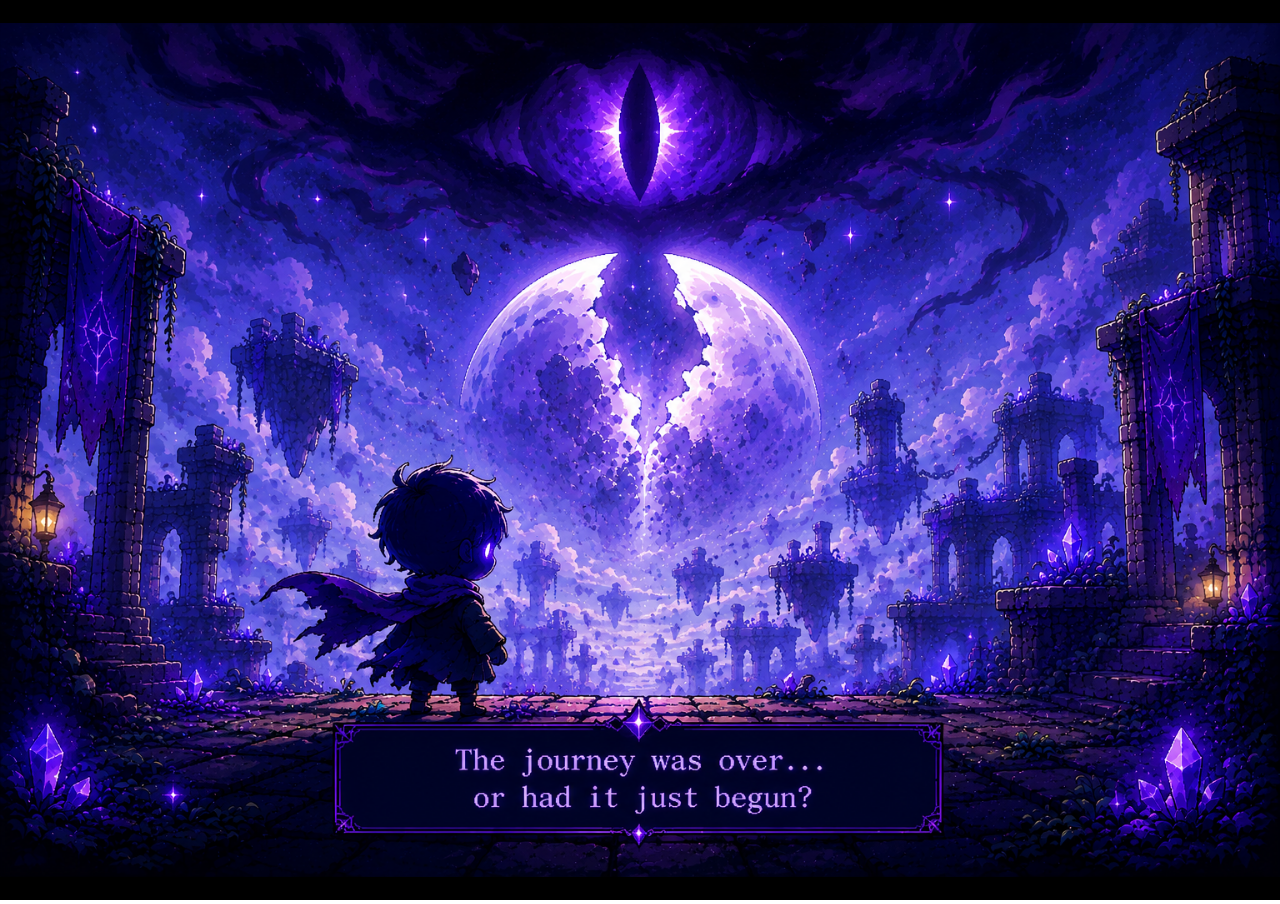
<file: ending.html>
<!DOCTYPE html>
<html>
<head>
    <title>Shadow Hop - The End</title>
    <link rel="stylesheet" href="style.css">
</head>
<body>

<div id="story-screen">
    <img id="story-image" src="assets/endstory4.png">
</div>

<script>
document.body.addEventListener("click", () => {
    window.location.href = "index.html";
});
</script>

</body>
</html>
</file>
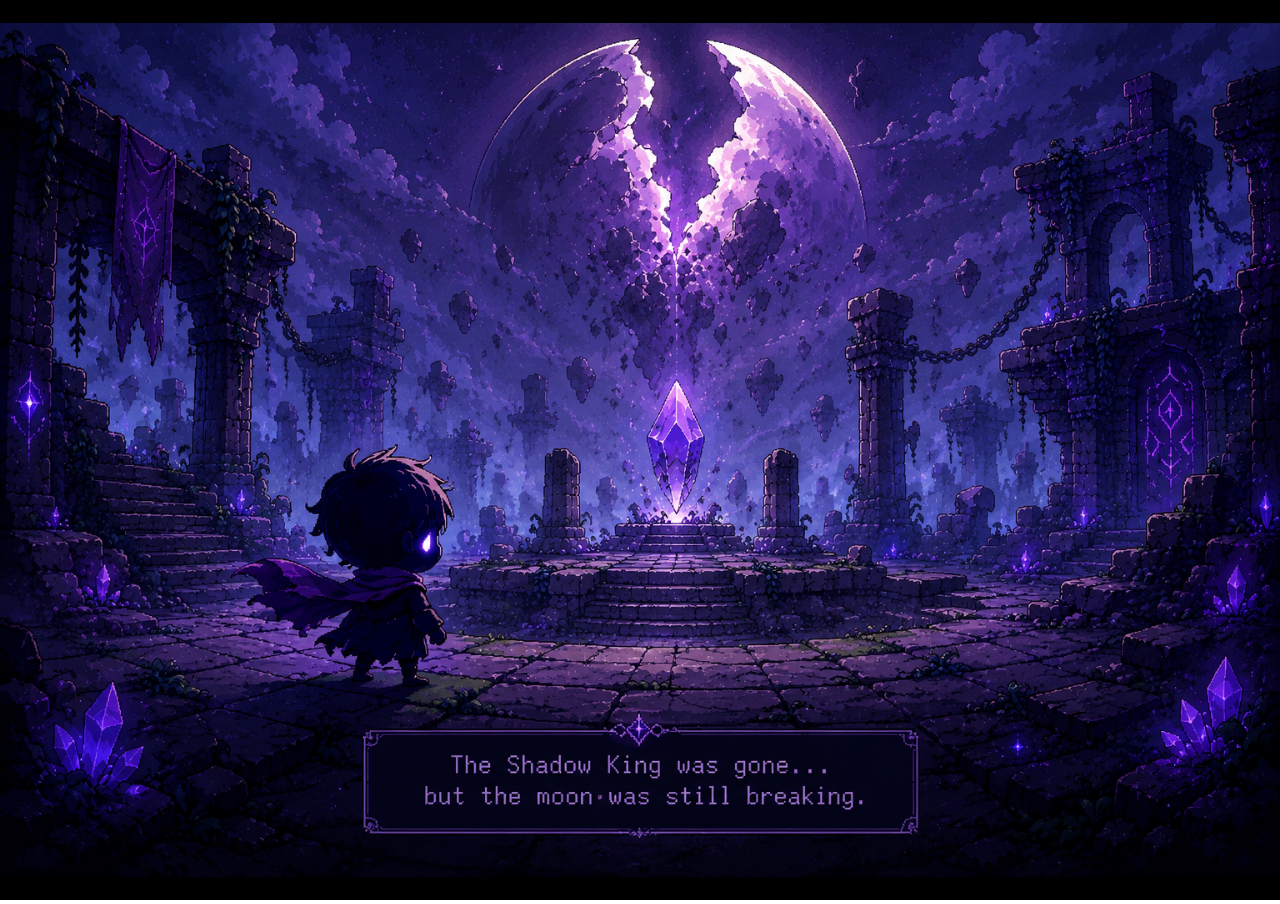
<file: finalstory.html>
<!DOCTYPE html>
<html>
<head>
    <title>Shadow Hop - Final Story</title>
    <link rel="stylesheet" href="style.css">
</head>
<body>

<div id="story-screen">
    <img id="story-image" src="assets/endstory1.png">
</div>
<script>
const storyPages = [
    "assets/endstory1.png",
    "assets/endstory2.png",
    "assets/endstory3.png",
    "assets/endstory4.png"
];

let currentStory = 0;
const storyImage = document.getElementById("story-image");

function showStory() {
    storyImage.classList.add("fade-out");

    setTimeout(() => {
        storyImage.src = storyPages[currentStory];

        storyImage.onload = () => {
            storyImage.classList.remove("fade-out");
            storyImage.classList.add("fade-in");

            setTimeout(() => {
                storyImage.classList.remove("fade-in");
            }, 800);
        };
    }, 800);
}

// first image already shown, so start from second on click
document.body.addEventListener("click", () => {
    currentStory++;

    if(currentStory < storyPages.length){
        showStory();
    } else {
        window.location.href = "ending.html";
    }
});
</script>

</body>
</html>
</file>
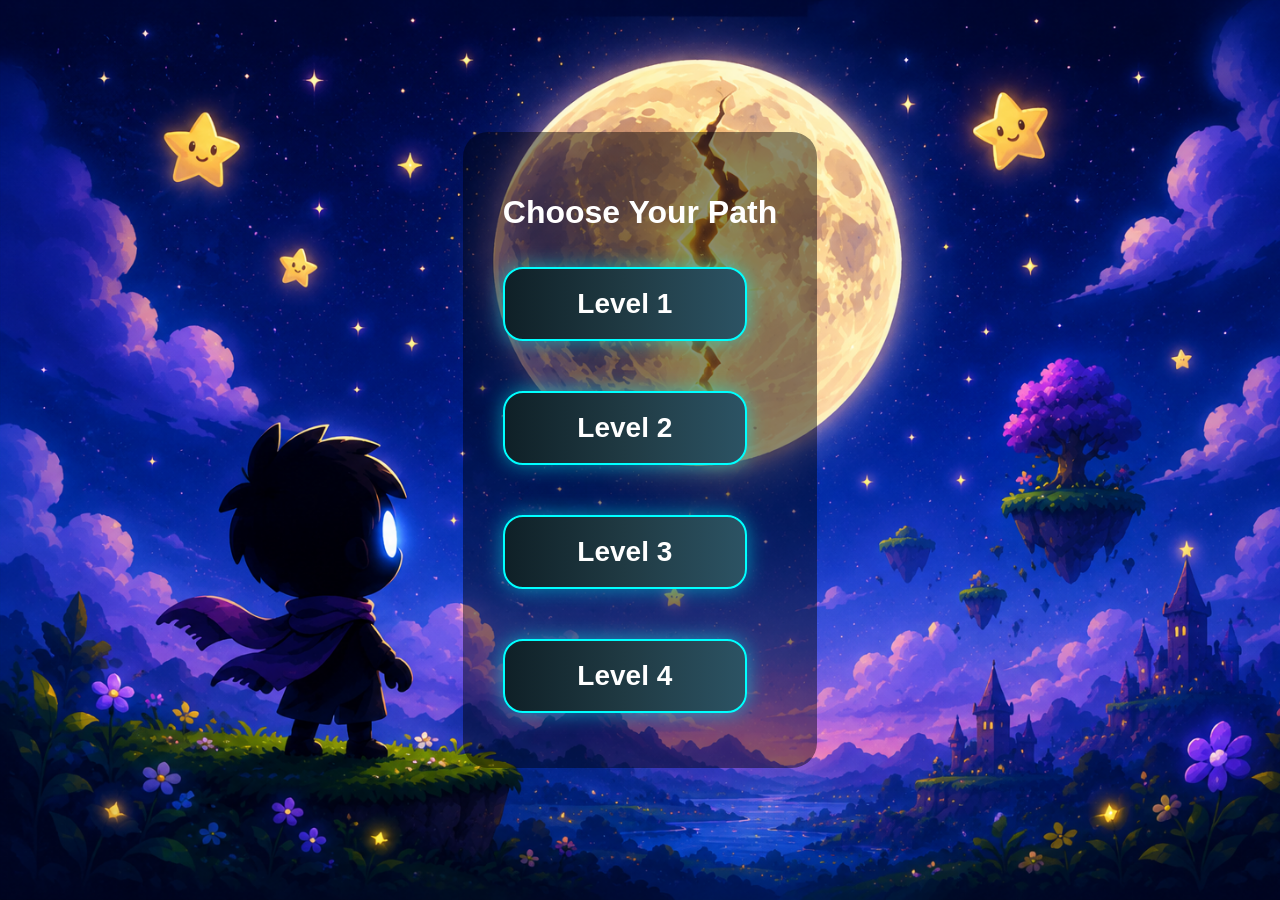
<file: level-select.html>
<!DOCTYPE html>
<html>
<head>
    <title>Shadow Hop - Levels</title>
    <link rel="stylesheet" href="style.css">
</head>
<body>

<div id="level-select">
   <div class="overlay">
   <h1>Choose Your Path</h1>

   <div class="level-grid">
      <div class="level unlocked" onclick="window.location.href='level1.html'">Level 1</div>
     <div class="level unlocked" onclick="window.location.href='level2.html'">Level 2</div>
      <div class="level unlocked" onclick="window.location.href='level3.html'">Level 3</div>
      <div class="level unlocked" onclick="window.location.href='level4.html'">Level 4</div>

      
</div>
   </div>
</div>

<script>
function goLevel(level){
    if(level <= 1){
        window.location.href = "level" + level + ".html";
    }

}
</script>

</body>
</html>
</file>
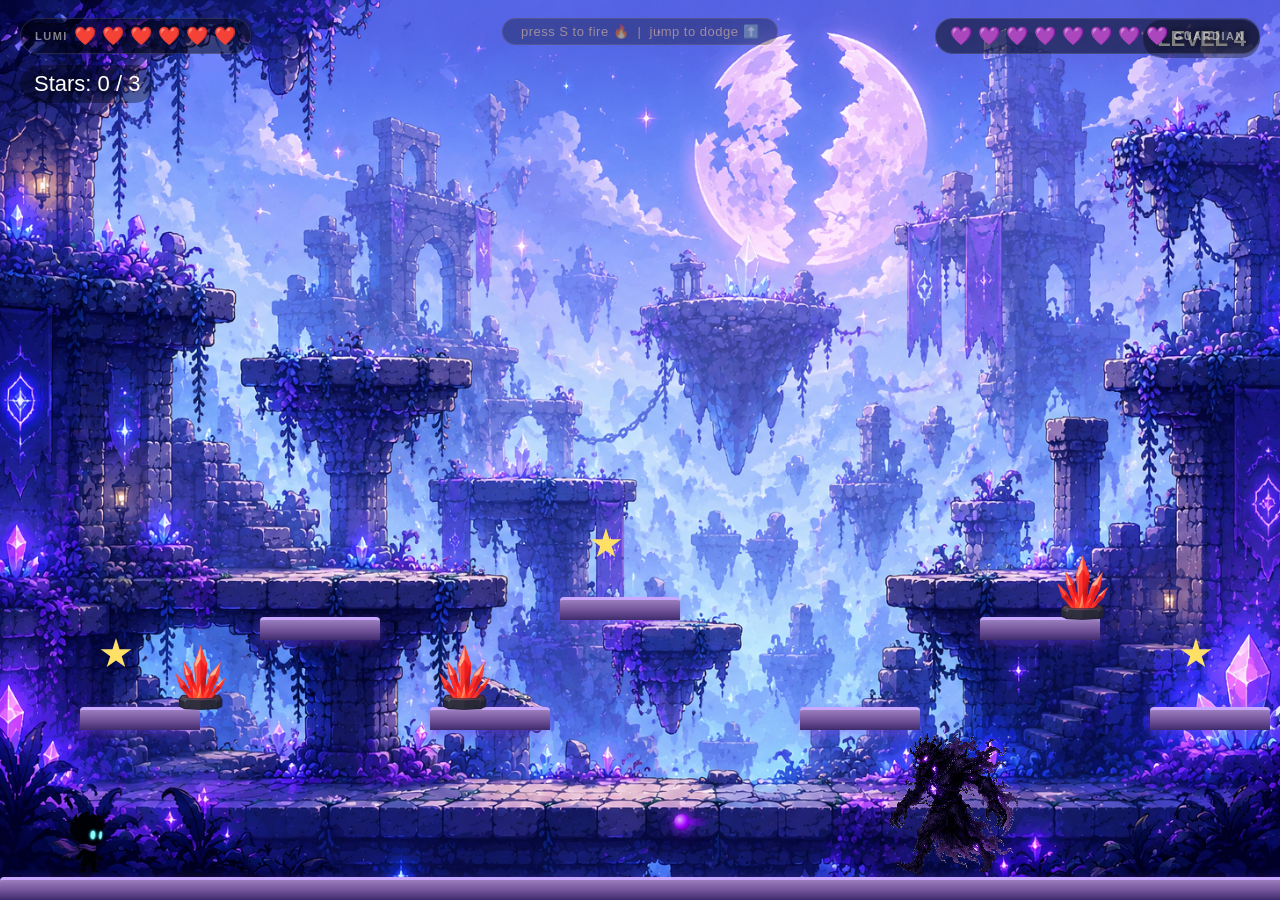
<file: level4.html>
<!DOCTYPE html>
<html>
<head>
    <title>Shadow Hop - Level 4</title>
    <link rel="stylesheet" href="style.css">
    <link rel="stylesheet" href="style2.css">
</head>
<body>

<div id="game" class="level4-theme" style="background-image:url('assets/background-level4.png');">
    <div id="level-title">LEVEL 4</div>

    <!-- HUD -->
    <div id="lumi-lives">
    <span class="life-label">LUMI</span>
    <span class="heart" id="lumi-h1">❤️</span>
    <span class="heart" id="lumi-h2">❤️</span>
    <span class="heart" id="lumi-h3">❤️</span>
    <span class="heart" id="lumi-h4">❤️</span>
    <span class="heart" id="lumi-h5">❤️</span>
    <span class="heart" id="lumi-h6">❤️</span>
</div>
    <div id="enemy-lives">
    <span class="heart" id="enemy-h1">💜</span>
    <span class="heart" id="enemy-h2">💜</span>
    <span class="heart" id="enemy-h3">💜</span>
    <span class="heart" id="enemy-h4">💜</span>
    <span class="heart" id="enemy-h5">💜</span>
    <span class="heart" id="enemy-h6">💜</span>
    <span class="heart" id="enemy-h7">💜</span>
    <span class="heart" id="enemy-h8">💜</span>
    <span class="life-label">GUARDIAN</span>
</div>

    <div id="fire-hint">press S to fire 🔥 &nbsp;|&nbsp; jump to dodge ⬆️</div>

    <div id="player"></div>

    <!-- ── Ground sections (gaps at 280-380px and 660-760px) ── -->
   <!-- REPLACE the 3 ground sections with this single solid ground -->
<div class="platform" style="left:0; bottom:0; width:1400px;"></div>

    <!-- ── Elevated platforms — stepping stones ── -->
    <!-- Left side platforms -->
    <div class="platform" style="left:80px;  bottom:170px; width:120px;"></div>
    <div class="platform" style="left:260px; bottom:260px; width:120px;"></div>

    <!-- Middle platforms -->
    <div class="platform" style="left:430px; bottom:170px; width:120px;"></div>
    <div class="platform" style="left:560px; bottom:280px; width:120px;"></div>

    <!-- Right side platforms (enemy arena) -->
    <div class="platform" style="left:800px;  bottom:170px; width:120px;"></div>
    <div class="platform" style="left:980px;  bottom:260px; width:120px;"></div>
    <div class="platform" style="left:1150px; bottom:170px; width:120px;"></div>

    <!-- ── Spikes ON platforms only ── -->
    <!-- On left elevated platform — right edge -->
    <div class="spike" style="left:168px; bottom:190px;"></div>
    <!-- On middle platform — left edge -->
    <div class="spike" style="left:432px; bottom:190px;"></div>
    <!-- On right platform — middle -->
    <div class="spike" style="left:1050px; bottom:280px;"></div>

    <!-- ── Stars — reachable but require jumping ── -->
    <!-- Above left platform, safe spot -->
    <div class="star" style="left:100px;  bottom:230px;"></div>
    <!-- Above middle platform -->
    <div class="star" style="left:590px;  bottom:340px;"></div>
    <!-- Above right platform -->
    <div class="star" style="left:1180px; bottom:230px;"></div>

    <!-- ── Enemy — chases Lumi ── -->
    <div id="enemy" style="left:1000px; bottom:20px;"></div>

    <!-- ── Portal — revealed after enemy dies ── -->
    <div id="portal" class="hidden" style="left:650px; bottom:0px;"></div>

    <div id="score">Stars: 0 / 3</div>
</div>

<div id="level-complete" class="hidden">
    <h1>THE DARKNESS FALLS...</h1>
    <button id="next-level">Finish Journey</button>
</div>

<div id="level-failed" class="hidden">
    <h1>YOU FAILED 💀</h1>
    <button id="retry-fail">Try Again</button>
</div>

<script src="script2.js"></script>
<script>
    document.getElementById("retry-fail").onclick = () => location.reload();

    document.getElementById("next-level").onclick = () => {
        window.location.href = "finalstory.html";
    };
</script>
</body>
</html>
</file>
<file: style.css>
html, body{
    margin:0;
    padding:0;
    width:100%;
    height:100%;
    overflow:hidden;
}

#game {
    position: relative;
    width: 100vw;
    height: 100vh;
    overflow: hidden;

    background-image: url("assets/background-level1.jpg");
    background-size: cover;
    background-position: center;
    background-repeat: no-repeat;
}

#player {
    width: 70px;
    height: 90px;
    position: absolute;
    background-image: url("assets/lumi-idle.png");   /* use .png not .jpg */
    background-size: contain;                          /* keeps all frames same size */
    background-repeat: no-repeat;
    background-position: center bottom;
    bottom: 20px;     /* matches GROUND_Y */
    left: 50px;
    image-rendering: pixelart;    /* crisp sprites */
    transition: none;
}

.platform {
    height: 20px;
    position: absolute;
    background: linear-gradient(to bottom, #7ecfff 0%, #3a8fbf 60%, #1a5f8a 100%);
    border-top: 3px solid #b8eeff;
    border-radius: 4px 4px 0 0;
    box-shadow: 0 4px 12px rgba(0, 180, 255, 0.35);
}

#game .platform {
    background: linear-gradient(to bottom, #9b7ebd 0%, #6a4c93 60%, #3d2b6b 100%);
    border-top: 3px solid #c9a8ff;
    box-shadow: 0 4px 12px rgba(150, 80, 255, 0.4);
}

.level3-theme .platform {
    background: linear-gradient(to bottom, #9b7ebd 0%, #6a4c93 60%, #3d2b6b 100%);
    border-top: 3px solid #c9a8ff;
    box-shadow: 0 4px 12px rgba(150, 80, 255, 0.4);
}


/* ── Stars ── */
.star {
    width: 32px;
    height: 32px;
    position: absolute;
    background: none;
    box-shadow: none;
    border-radius: 0;
    /* 6-point star via clip-path */
    clip-path: polygon(
        50% 0%, 61% 35%, 98% 35%, 68% 57%,
        79% 91%, 50% 70%, 21% 91%, 32% 57%,
        2% 35%, 39% 35%
    );
    background-color: #ffe066;
    filter: drop-shadow(0 0 6px #ffd700);
    animation: starFloat 2s ease-in-out infinite;
}

@keyframes starFloat {
    0%, 100% { transform: translateY(0); }
    50%       { transform: translateY(-6px); }
}

.spike {
    width: 40px;
    height: 40px;
    background: crimson;
    position: absolute;
    clip-path: polygon(50% 0%, 0% 100%, 100% 100%);
}

#portal {
    width: 130px;
    height: 180px;
    position: absolute;

    border-radius: 30px 30px 4px 4px;

    background-image: url("assets/portal-closed.png");
background-size: contain;
background-position: center;
background-repeat: no-repeat;
    border: 3px solid #35697d;

    box-shadow:
        0 0 10px rgba(0, 180, 255, 0.2),
        inset 0 0 8px rgba(255,255,255,0.1);
}

#portal::before {
    content: "";
    position: absolute;
    top: -12px; left: -12px;
    width: calc(100% + 24px);
    height: calc(100% + 24px);
    border-radius: 40px 40px 6px 6px;
    border: 2px dashed rgba(0, 230, 255, 0.6);
    animation: portalSpin 3s linear infinite;
}

@keyframes portalPulse {
    0%, 100% { box-shadow: 0 0 20px #00cfff, 0 0 40px rgba(0,200,255,0.4); }
    50%       { box-shadow: 0 0 35px #00eaff, 0 0 70px rgba(0,220,255,0.6); }
}

@keyframes portalSpin {
    from { transform: rotate(0deg); }
    to   { transform: rotate(360deg); }
}

#score {
    position: absolute;
    top: 20px;
    left: 20px;
    color: #fff;
    font-size: 22px;
    font-family: sans-serif;
    text-shadow: 0 0 8px rgba(0,0,0,0.8);
    background: rgba(0,0,0,0.35);
    padding: 6px 14px;
    border-radius: 20px;
}
#landing-screen {
    width: 100vw;
    height: 100vh;
    position: relative;
    overflow: hidden;
}

#landing-bg {
     width: 100vw;
    height: 100vh;
    object-fit: cover;
    object-position: center;
    display: block;
}

#play-btn {
    position: absolute;
    width: 520px;
    height: 180px;
    left: 50%;
    bottom: 120px;
    transform: translateX(-50%);
    background: transparent;
    border: none;
    cursor: pointer;
}

#play-btn:hover {
    transform: translateX(-50%) scale(1.1);
}

#story-screen {
    width: 100vw;
    height: 100vh;
    position: relative;
    background: black;
}

#story-image{
   width:100%;
   height:100%;
   object-fit:contain;
   background:black;
}

#story-text {
    position: absolute;
    bottom: 60px;
    left: 50%;
    transform: translateX(-50%);
    width: 70%;
    text-align: center;
    color: white;
    font-size: 28px;
    background: rgba(0,0,0,0.5);
    padding: 20px;
    border-radius: 20px;
}

.fade-out{
   animation: fadeOut 0.8s ease forwards;
}

.fade-in{
   animation: fadeIn 0.8s ease forwards;
}

@keyframes fadeOut{
   from{opacity:1;}
   to{opacity:0;}
}

@keyframes fadeIn{
   from{opacity:0;}
   to{opacity:1;}
}

#level-title {
    position: absolute;
    top: 20px;
    right: 20px;
    color: #fff;
    font-size: 22px;
    font-family: sans-serif;
    font-weight: bold;
    text-shadow: 0 0 8px rgba(0,0,0,0.8);
    background: rgba(0,0,0,0.35);
    padding: 6px 14px;
    border-radius: 20px;
}

#stars-bg{
    position:absolute;
    width:100%;
    height:100%;
    background:url("assets/stars-bg.png");
    background-size:cover;
    animation: starsMove 20s linear infinite;
    opacity:0.25;
    z-index:0;
}

@keyframes starsMove{
    from{
        background-position:0 0;
    }
    to{
        background-position:0 500px;
    }
}

#portal.open{
    background-image: url("assets/portal-open.png");
    background-size: contain;
    background-repeat: no-repeat;
    background-position: center;
    box-shadow:
        0 0 20px #00cfff,
        0 0 40px rgba(0, 200, 255, 0.4),
        inset 0 0 15px rgba(255, 255, 255, 0.6);

    animation: portalPulse 1s infinite alternate;
}
@keyframes portalPulse{
    from{
        box-shadow:0 0 20px cyan;
    }
    to{
        box-shadow:0 0 50px white;
    }
}

.fly-to-portal{
    animation: flyPortal 0.7s forwards;
}

@keyframes flyPortal{
    to{
        transform:translate(800px,300px) scale(0);
        opacity:0;
    }
}

.hidden{
    display:none !important;
}

.level{
   width:80px;
   height:80px;
   border-radius:50%;
   display:flex;
   align-items:center;
   justify-content:center;
   font-size:30px;
}

.unlocked{
   background:cyan;
   box-shadow:0 0 30px cyan;
   animation:pulse 1s infinite alternate;
}

.locked{
   background:gray;
   opacity:0.4;
}

@keyframes pulse{
   from{transform:scale(1);}
   to{transform:scale(1.1);}
}

#level-complete {
    position: fixed;
    inset: 0;
    background: rgba(0,0,0,0.85);
    display: flex;
    flex-direction: column;
    align-items: center;
    justify-content: center;
    color: white;
    font-size: 36px;
    font-family: sans-serif;
    z-index: 100;
}

#level-complete button{
    margin-top:20px;
    width:260px;
    padding:18px;
    font-size:24px;
    font-weight:bold;
    border:none;
    border-radius:15px;
    cursor:pointer;
    transition:0.3s;
    background: linear-gradient(to bottom,#ffd84d,#ffb700);
    color:black;
    box-shadow: 0 0 20px gold;
}

#level-complete button:hover{
    transform:scale(1.08);
}

#level-select {
    position: fixed;
    inset: 0;
    background-image: url("assets/story1.png");
    background-size: cover;
    display: flex;
    flex-direction: column;
    align-items: center;
    justify-content: center;
    color: white;
    font-family: sans-serif;
    z-index: 100;
    gap: 16px;
}

.level{
    width:240px;
    height:70px;
    margin:15px 0;
    border-radius:20px;
    display:flex;
    align-items:center;
    justify-content:center;
    font-size:28px;
    font-weight:bold;
}

.level-grid{
    display:flex;
    flex-direction:column;
    gap:20px;
}

.level.unlocked{
    background: linear-gradient(to right,#0f2027,#203a43,#2c5364);
    border:2px solid cyan;
    box-shadow:0 0 20px rgba(0,255,255,0.5);
}

.level.unlocked:hover {
    background: #00cfff;
    color: black;
}

.level.locked{
    background:#111;
    border:2px solid #333;
}

#play-btn,
#levels-btn{
    position: absolute;
    left: 50%;
    transform: translateX(-50%);
    width: 280px;
    height: 70px;

    background: linear-gradient(to bottom, #ffd84d, #ffb700);
    border: 3px solid #fff3b0;
    border-radius: 18px;

    color: white;
    font-size: 28px;
    font-weight: 900;
    font-family: Arial, sans-serif;
    letter-spacing: 2px;

    text-shadow:
        0 2px 6px rgba(0,0,0,0.7);

    cursor: pointer;
    z-index: 100;

    display: flex;
    align-items: center;
    justify-content: center;

    box-shadow:
        0 0 20px rgba(255,215,0,0.6);

    transition: all 0.3s ease;
}

#play-btn{
    bottom: 140px;
}

#levels-btn{
    bottom: 50px;
}

#play-btn:hover,
#levels-btn:hover{
    transform: translateX(-50%) scale(1.08);
    box-shadow: 0 0 30px rgba(255,230,100,0.9);
}

.overlay{
    background: rgba(0,0,0,0.45);
    padding: 40px;
    border-radius: 25px;
}

.spike{
    width: 65px;
    height: 65px;
    position: absolute;

    background: none;          /* removes red/crimson */
    clip-path: none;           /* removes triangle shape */

    background-image: url("assets/spike.jpg");
    background-size: contain;
    background-repeat: no-repeat;
    background-position: center bottom;
}

#level-failed{
    position: fixed;
    inset: 0;
    background: rgba(0,0,0,0.85);
    display:flex;
    flex-direction:column;
    justify-content:center;
    align-items:center;
    z-index:999;
    color:white;
}

#retry-fail{
    padding:15px 35px;
    font-size:22px;
    border:none;
    border-radius:14px;
    background: crimson;
    color:white;
    cursor:pointer;
}

.coin {
    width: 18px;
    height: 18px;
    background: gold;
    border-radius: 50%;
    position: absolute;
    opacity: 0.5;
    box-shadow: 0 0 6px gold;
    animation: coinFloat 1.5s ease-in-out infinite;
}

@keyframes coinFloat {
    0%, 100% { transform: translateY(0); }
    50%       { transform: translateY(-5px); }
}


.crumble.shaking {
    animation: shake 0.5s linear;
}

.crumble.gone {
    display: none;
}

@keyframes shake {
    0%,100% { transform: translateX(0); }
    25%      { transform: translateX(-4px); }
    75%      { transform: translateX(4px); }
}

#lava {
    position: absolute;
    /* NO height, NO width, NO bottom here */
}

.level3-theme #lava {
    bottom: 0;
    left: 220px;
    width: calc(100% - 220px);
    height: 18px;
    background: linear-gradient(to top, #cc1100, #ff4400, #ff7700);
    box-shadow: 0 0 20px #ff4400, 0 0 40px rgba(255, 80, 0, 0.4);
    animation: lavaPulse 1.5s ease-in-out infinite;
}
@keyframes lavaPulse {
    0%, 100% { opacity: 1; filter: brightness(1); }
    50%       { opacity: 0.85; filter: brightness(1.3); }
}

.level4-theme {
    background-color: #1a0a00;
}

.level4-theme .platform {
    background: linear-gradient(to bottom, #5a3a1a, #3a2010);
    border-top: 3px solid #8b5e2a;
    box-shadow: 0 4px 15px rgba(255, 100, 0, 0.3);
}

.level4-theme #lava {
    background: linear-gradient(to top, #cc1100, #ff4400, #ff7700);
    box-shadow: 0 0 30px #ff4400, 0 0 60px rgba(255, 80, 0, 0.5);
    animation: lavaPulse 1s ease-in-out infinite;
    height: 18px;
}
</file>
<file: style2.css>
/* ─── Level 4 Theme ──────────────────────────────────────────────────────────*/
.level4-theme { background-color: #0d0018; overflow: hidden; }

.level4-theme .platform {
    background: linear-gradient(to bottom, #3b1f5e, #1e0f33);
    border-top: 3px solid #7c3aed;
    box-shadow: 0 0 12px rgba(124, 58, 237, 0.4);
}

/* ─── HUD ────────────────────────────────────────────────────────────────────*/
#lumi-lives, #enemy-lives {
    position: absolute;
    top: 18px;
    display: flex;
    align-items: center;
    gap: 6px;
    z-index: 20;
    background: rgba(0,0,0,0.5);
    padding: 6px 14px;
    border-radius: 30px;
    border: 1px solid rgba(255,255,255,0.12);
}
#lumi-lives  { left: 20px; }
#enemy-lives { right: 20px; }

.life-label {
    font-family: 'Segoe UI', sans-serif;
    font-size: 11px;
    font-weight: 700;
    letter-spacing: 1.5px;
    color: rgba(255,255,255,0.5);
    text-transform: uppercase;
}
.heart { font-size: 18px; transition: transform 0.2s, opacity 0.3s; }
.heart.lost { opacity: 0.15; transform: scale(0.6); filter: grayscale(1); }

/* ─── Fire hint ──────────────────────────────────────────────────────────────*/
#fire-hint {
    position: absolute;
    top: 18px;
    left: 50%;
    transform: translateX(-50%);
    font-family: 'Segoe UI', sans-serif;
    font-size: 13px;
    color: rgba(255, 210, 160, 0.5);
    letter-spacing: 0.5px;
    z-index: 20;
    pointer-events: none;
    background: rgba(0,0,0,0.3);
    padding: 5px 18px;
    border-radius: 20px;
    border: 1px solid rgba(255,180,80,0.12);
    white-space: nowrap;
}

/* ─── CSS Enemy (Guardian) ───────────────────────────────────────────────────*/

/* ─── Lumi Fireball ──────────────────────────────────────────────────────────*/
.lumi-fireball {
    position: absolute;
    width: 20px;
    height: 20px;
    border-radius: 50%;
    background: radial-gradient(circle at 35% 35%, #fffaaa, #ffaa00 50%, #ff4400);
    box-shadow: 0 0 10px #ffaa00, 0 0 25px rgba(255,100,0,0.7);
    z-index: 10;
    pointer-events: none;
    animation: fireballSpin 0.2s linear infinite;
}
@keyframes fireballSpin {
    0%   { box-shadow: 0 0 10px #ffaa00, 0 0 25px rgba(255,100,0,0.7); }
    100% { box-shadow: 0 0 18px #ffdd00, 0 0 40px rgba(255,160,0,0.9); }
}
.lumi-fireball::after {
    content: '';
    position: absolute;
    right: 14px;
    top: 5px;
    width: 24px;
    height: 10px;
    background: linear-gradient(to left, rgba(255,100,0,0.6), transparent);
    border-radius: 50%;
}

/* ─── Enemy Orb ──────────────────────────────────────────────────────────────*/

/* ─── Lumi hit flash ─────────────────────────────────────────────────────────*/
#player.hit-flash {
    animation: hitFlash 0.4s ease;
}
@keyframes hitFlash {
    0%,100% { filter: brightness(1); }
    30%,70% { filter: brightness(6) saturate(0); }
}

/* ─── Score position in level 4 ─────────────────────────────────────────────*/
.level4-theme #score {
    top: 65px;
    left: 20px;
    bottom: auto;
}

/* ─── Portal win hint ────────────────────────────────────────────────────────*/
#portal-hint {
    position: absolute;
    font-family: 'Segoe UI', sans-serif;
    font-size: 13px;
    color: rgba(255,220,100,0.75);
    background: rgba(0,0,0,0.45);
    padding: 4px 14px;
    border-radius: 20px;
    z-index: 20;
    pointer-events: none;
    animation: hintPulse 1.5s ease-in-out infinite alternate;
}
@keyframes hintPulse {
    0%   { opacity: 0.5; }
    100% { opacity: 1; }
}

#enemy {
    position: absolute;
    width: 130px;     /* was 96px */
    height: 160px;    /* was 120px */
    z-index: 6;
    background-size: contain;
    background-repeat: no-repeat;
    background-position: center bottom;
    image-rendering: pixelated;
}

.enemy-orb {
    position: absolute;
    width: 16px;
    height: 16px;
    border-radius: 50%;
    background: radial-gradient(circle at 35% 35%, #e0aaff, #9b00ff 50%, #2d0060);
    box-shadow: 0 0 8px #9b30ff, 0 0 22px rgba(150,0,255,0.7);
    z-index: 10;
    pointer-events: none;
    animation: orbPulse 0.25s ease-in-out infinite alternate;
}
@keyframes orbPulse {
    0%   { transform: scale(1); }
    100% { transform: scale(1.2); box-shadow: 0 0 16px #bf7fff, 0 0 35px rgba(180,0,255,0.9); }
}
.enemy-orb::after {
    content: '';
    position: absolute;
    left: 14px;
    top: 4px;
    width: 22px;
    height: 8px;
    background: linear-gradient(to right, rgba(150,0,255,0.6), transparent);
    border-radius: 50%;
}

#portal {
    width: 120px;
    height: 200px;
    bottom: 0px;
    outline: none;        /* ADD */
    border: none;         /* ADD */
    box-sizing: border-box; /* ADD */
}

#portal.open {
    width: 160px;
    height: 260px;
    animation: portalAppear 1s ease-out forwards, portalPulse 2s ease-in-out 1s infinite alternate;
}

@keyframes portalAppear {
    0%   { transform: scaleY(0); opacity: 0; filter: brightness(3); }
    60%  { transform: scaleY(1.2); opacity: 1; filter: brightness(2); }
    100% { transform: scaleY(1); opacity: 1; }
}

@keyframes portalPulse {
    0%   { filter: drop-shadow(0 0 20px #bf00ff) drop-shadow(0 0 40px #7c00ff) brightness(1.2); }
    100% { filter: drop-shadow(0 0 40px #ff00ff) drop-shadow(0 0 80px #bf00ff) brightness(1.6); }
}
</file>
